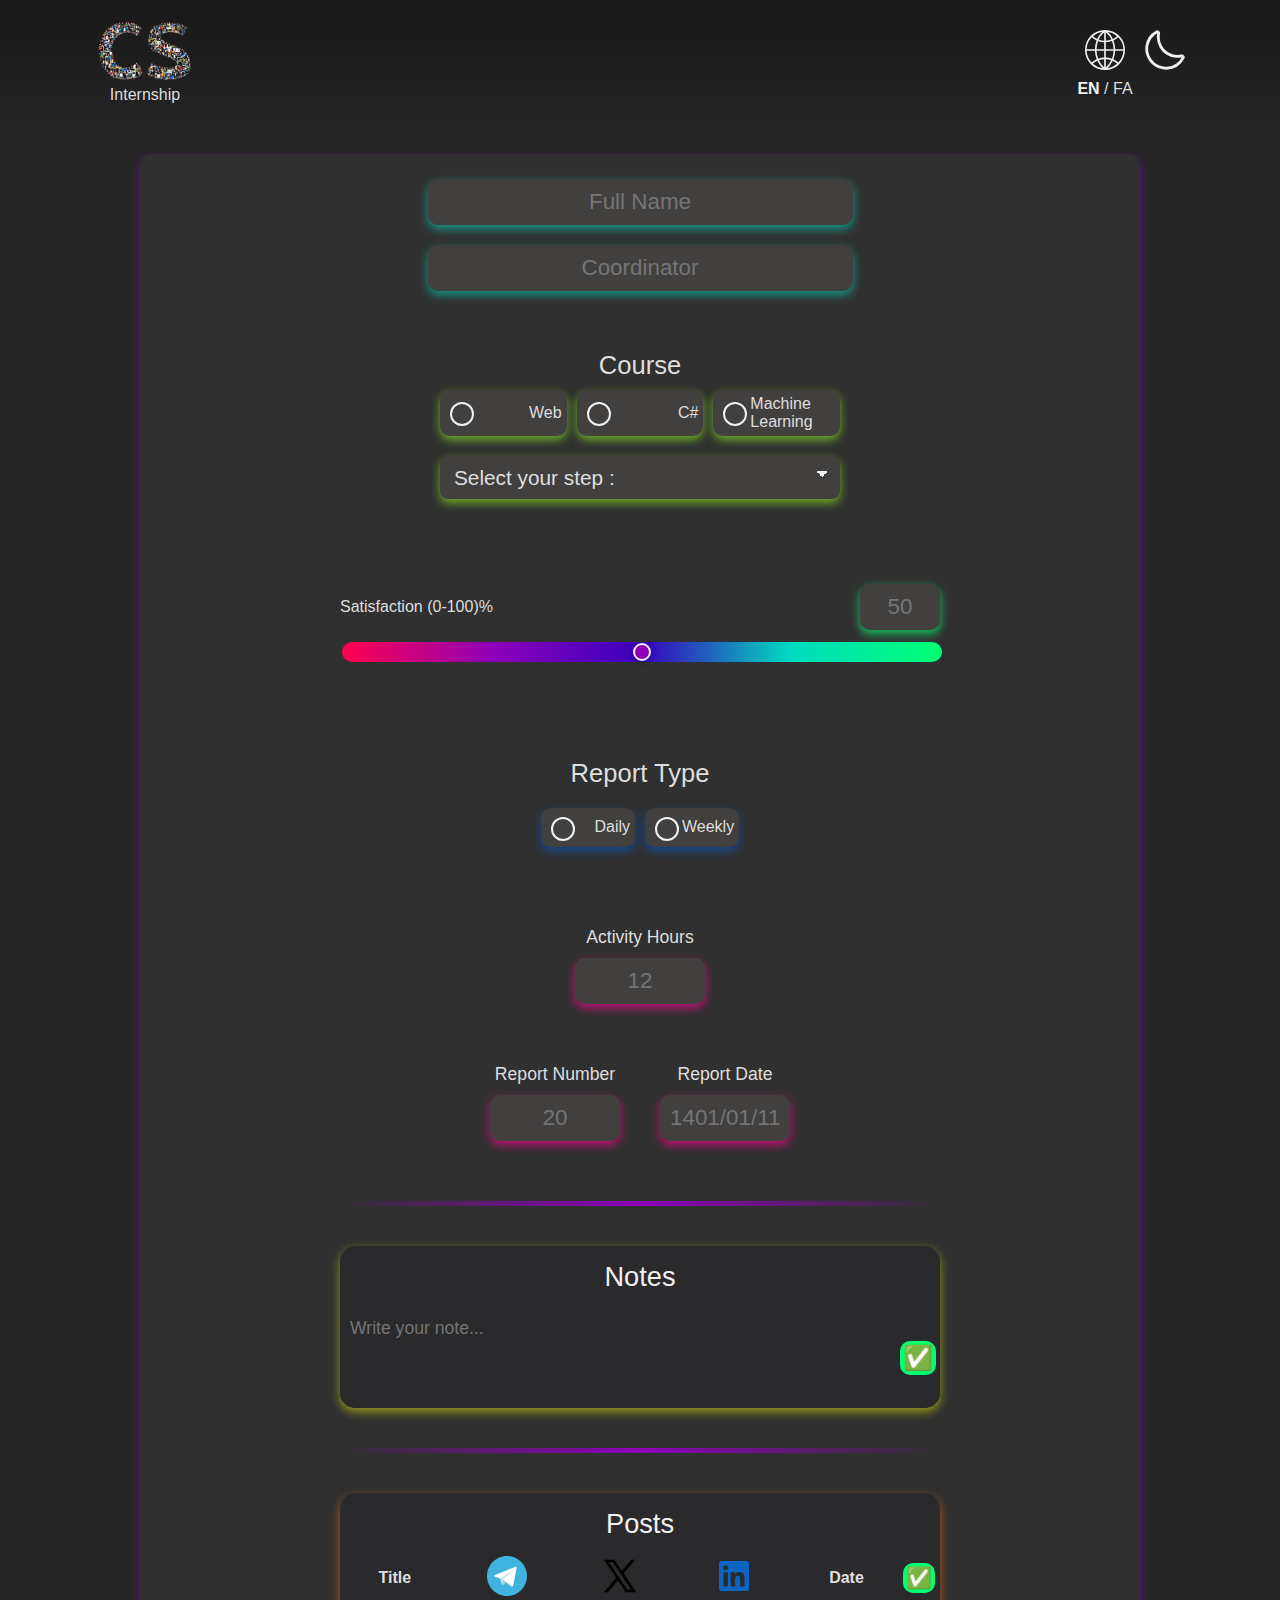
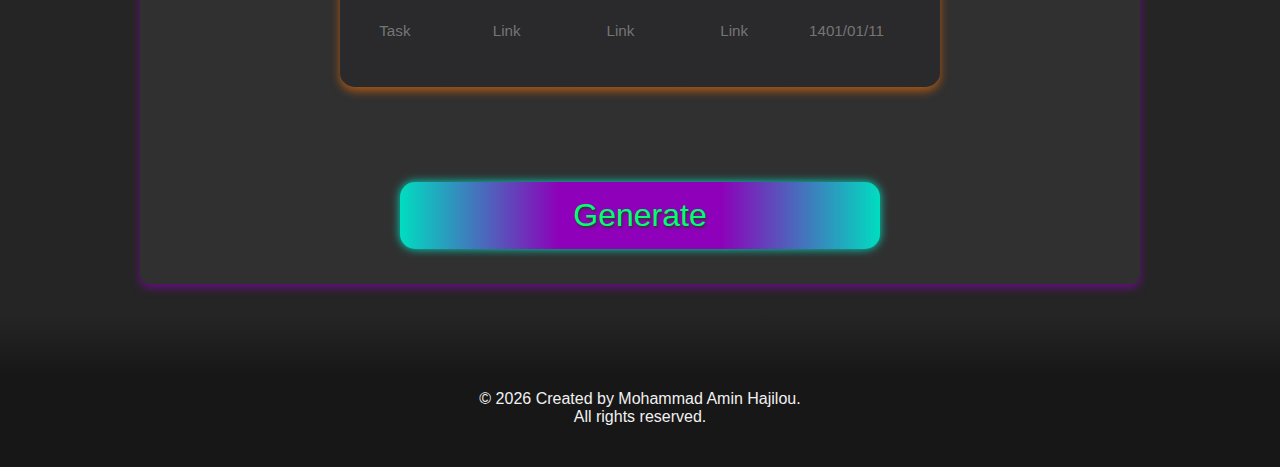
<file: index.html>
<!DOCTYPE html>
<html lang="en">
<head>
    <meta charset="UTF-8">
    <meta name="viewport" content="width=device-width, initial-scale=1.0">
    <title data-i18n="pageTitle">Report Generator</title>
    <link rel="stylesheet" href="src/css/style.css">
    <link rel="stylesheet" href="src/css/dark.css" id="themeStyle">
    <link rel="stylesheet" href="src/css/responsive.css">
    <link rel="icon" type="image/png" sizes="32x32" href="src/images/icons/CSInternshipFavicon.png">
    <style id="font"></style>
</head>
<body>
    <header>
        <div class="headerContainer">
            <div class="logoContainer"><img src="src/images/icons/CSInternshipLogo.png" alt="CS Internship" class="logo"><div>Internship</div></div>
            <label for="language" class="language" onclick="changeLanguage();"><img src="src/images/icons/langdark.svg" alt="Language" id="language"><div><span id="en" class="selectedLang">EN</span> / <span id="fa">FA</span></div></label>
            <img src="src/images/icons/dark.svg" alt="Theme" onclick="changeTheme();" id="themeButton">
        </div>
        <div class="headerGradient"></div>
    </header>
    <main>
        <form action="result.html">
            
            <input type="text" placeholder="Full Name" id="name" required data-i18n-placeholder="fullNameText">
            
            <input type="text" placeholder="Coordinator" id="coordinator" required data-i18n-placeholder="coordinatorText"  >
            
            
            
            <div id="course">
                <div data-i18n="courseText">Course</div>
                <label>
                    <input type="radio" name="options" data-i18n-value="webText" onclick="selectCourse('web');" required><span data-i18n="webText">Web</span>
                </label>
                <label>
                    <input type="radio" name="options"  data-i18n-value="csharpText" onclick="selectCourse('csharp');"><span data-i18n="csharpText">C#</span>
                </label>
                <label>
                    <input type="radio" name="options" data-i18n-value="mlText" onclick="selectCourse('ml');"><span data-i18n="mlText">Machine Learning</span> 
                </label>
            </div>
            
            
            <select class="step" required id="stepList"><option disabled selected data-i18n="selectStepText">Select your step :</option><span id="step"><option value="1"><span data-i18n="stepText">Step</span> 1</option><option value="2"><span data-i18n="stepText">Step</span> 2</option><option value="3"><span data-i18n="stepText">Step</span> 3</option><option value="4"><span data-i18n="stepText">Step</span> 4</option><option value="5"><span data-i18n="stepText">Step</span> 5</option><option value="6"><span data-i18n="stepText">Step</span> 6</option><option value="7"><span data-i18n="stepText">Step</span> 7</option><option value="8"><span data-i18n="stepText">Step</span> 8</option><option value="9"><span data-i18n="stepText">Step</span> 9</option><option value="10"><span data-i18n="stepText">Step</span> 10</option><option value="11"><span data-i18n="stepText">Step</span> 11</option><option value="12"><span data-i18n="stepText">Step</span> 12</option></span></select>
            

            <div class="satisfaction">
                <div data-i18n="satisfactionText">Satisfaction (0-100)%</div>
                <input type="number" min="0" max="100" id="satisfactionValue" placeholder="50" oninput="document.getElementById('satisfactionRange').value = this.value" required>
                <input type="range" min="0" max="100" id="satisfactionRange" oninput="document.getElementById('satisfactionValue').value = this.value">
            </div>


            <div id="type">
                <div data-i18n="typeText">Report Type</div>
                <label>
                    <input type="radio" name="type" data-i18n-value="dailyText" required><span data-i18n="dailyText">Daily</span>
                </label>
                <label>
                    <input type="radio" name="type" data-i18n-value="weeklyText"><span data-i18n="weeklyText">Weekly</span>
                </label>
            </div>

            <div class="hours"><div><span data-i18n="activityHoursText" class="hoursSpentText">Activity Hours</span><input type="number" id="hoursSpent" placeholder="12" required min="0" step="0.1"></div>
            <div class="hoursCommitted" style="display: none;"><span data-i18n="hoursCommittedText">Hours Committed</span><input type="number" id="hoursCommitted" placeholder="15" min="0" step="0.5"></div></div>

            <div class="datenumber"><div><span data-i18n="reportNumberText">Report Number</span><input id="number" type="number" min="1" placeholder="20" required></div>
            <div><span data-i18n="reportDateText">Report Date</span><input type="text" minlength="10" maxlength="10" id="date" placeholder="1401/01/11" required></div></div>

            

            <hr>

                <div id="notesContainer">
                    <div class="noteTitle" data-i18n="notesText">Notes</div>
                    <div class="noteWrite" id="noteWrite">
                        <textarea placeholder="Write your note..." id="noteInput" data-i18n-placeholder="writeNotesText"></textarea>
                        <div id="noteAdd">✅</div>
                        </div>
                    </div>
                </div>
                
            <hr>
                


            <div id="postsContainer">
                <div class="postTitle" data-i18n="postsText">Posts</div>
                <table id="postsTable">
                    <thead>
                        <tr>
                            <th data-i18n="titleText">Title</th>
                            <th><img src="src/images/icons/telegram.svg" alt="Telegram"></th>
                            <th><img src="src/images/icons/twitter.svg" alt="Twitter"></th>
                            <th><img src="src/images/icons/linkedin.svg" alt="LinkedIn"></th>
                            <th data-i18n="dateText">Date</th>
                            <th><div id="postAdd">✅</div></th>
                        </tr>
                    </thead>
                    <tbody>
                        <tr id="postInputRow">
                            <td><textarea id="postName" placeholder="Task" data-i18n-placeholder="taskText"></textarea></td>
                            <td><textarea id="postTelegram" placeholder="Link" data-i18n-placeholder="linkText"></textarea></td>
                            <td><textarea id="postTwitter" placeholder="Link" data-i18n-placeholder="linkText"></textarea></td>
                            <td><textarea id="postLinkedin" placeholder="Link" data-i18n-placeholder="linkText"></textarea></td>
                            <td><textarea id="postDate" placeholder="1401/01/11"></textarea></td>
                            <td></td>
                        </tr>
                    </tbody>
                </table>
            </div>


            <button type="submit" id="generate" data-i18n="generateText">Generate</button>
        </form>
        
    </main>
    <footer>
        <div class="footerGradient"></div>
        <p data-i18n="footerText">&copy; 2026 Created by Mohammad Amin Hajilou. All rights reserved.</p>
    </footer>
    <script src="src/js/script.js"></script>
</body>
</html>
</file>
<file: src/css/style.css>
*, *::before, *::after {
    -webkit-tap-highlight-color: transparent;
    box-sizing: border-box;
    transition: all 0.3s ease;
}

html {
  font-size: 16px;
  margin: 0;
  padding: 0;
  width: 100%;
  background-color: transparent;
  scrollbar-width: thin;  
  scrollbar-color: var(--first-color) var(--header-footer-color);
}


@font-face {
    font-family: "B Koodak";
    src: url("../fonts/B Koodak.ttf") format("truetype");
    font-weight: normal;
    font-style: normal;
    font-display: swap;
}





input:hover , button:hover , #course label:hover , select:hover , .language:hover , #themeButton:hover , .logoContainer:hover , #noteAdd:hover , .noteEdit:hover , .noteRemove:hover , .noteSubmit:hover , #notesContainer:hover , #postsContainer:hover ,  #postAdd:hover , .postEdit:hover , .postRemove:hover , .postSubmit:hover{
    transform: translateY(-2px);
}








body {
    background-color: var(--background-color);
    margin: 0;
    padding: 0;
}






header {
    max-height: 200px;
    overflow: hidden;
    width: 100%;
    display: flex;
    flex-direction: column;
    align-items: center;
    justify-content: center;
    background-color: var(--header-footer-color);
}

.headerContainer {
    display: grid;
    grid-template-columns: 90% auto auto;
    flex-direction: row;
    max-width: 1200px;
    width: 100%;
    align-items: flex-start;
    justify-content: center;
    padding: 20px 50px;
    z-index: 100;
}
.logo {
    max-width: 100px;
    margin-right: auto;
}

.logoContainer {
    cursor: pointer;
    padding: 0px 10px;
    margin-right: auto;
    color: var(--normal-text-color);
    font-family: Arial, Helvetica, sans-serif;
    text-align: center;
}
.headerContainer label img , #themeButton  {
    max-width: 40px;
    max-height: 40px;
    margin: 10px;
    cursor: pointer;
}
.language {
    cursor: pointer;
    display: flex;
    justify-content: center;
    align-items: center;
    flex-direction: column;
    font-family: Arial, Helvetica, sans-serif;
    color: var(--normal-text-color);
}

.selectedLang {
    color: var(--bold-text-color);
    font-weight: bold;

}

header select {
    display: none;
}


footer {
    text-align: center;
    background-color: var(--header-footer-color);
    width: 100%;
    padding: 0px 0px 25px 0px;
    color: var(--bold-text-color) ;
}


.footerGradient , .headerGradient {
    width: 100%;
    height: 60px;
    pointer-events: none;
}

.footerGradient {background: linear-gradient(to top, var(--header-footer-color), var(--background-color));}



.headerGradient {background: linear-gradient(to bottom, var(--header-footer-color), var(--background-color));
 animation: fadeGradient 1s forwards; position: absolute; height: 150px;}



main {
    width: 98%;
    max-width: 1000px;
    background-color: var(--main-color);
    margin: 30px auto;
    display: flex;
    justify-content: center;
    align-items: center;
    flex-direction: column;
    border-radius: 10px;
    padding: 15px;
    box-shadow: 0px 4px 10px rgb(142, 0, 185,0.6);
}

form {
    font-family: Arial, Helvetica, sans-serif;
    color: var(--normal-text-color);
    display: flex;
    flex-direction: column;
    align-items: center;
    justify-content: center;
    gap: 20px;
    padding: 0px;
    margin: 10px auto;
}

form input , form select , form button , form option , #course label , #type label{
    border-radius: 10px;
    width: 100%;
    padding: 5px;
    border: none;
    outline: none;
    color: var(--normal-text-color);
    background-color: var(--input-color);
    box-shadow: 0px 4px 10px rgb(0, 221, 192 , 0.6);
}

form input {
    padding: 10px;
    font-size: 1.4rem;
    text-align: center;
}

form input[type="radio"] {
    width: auto;
    box-shadow: none;
}
form input[type="range"] {
    box-shadow: none;
}



#name , #coordinator {
    width: 100%;
    max-width: 425px;
}

#course {
    display: grid;
    grid-template-columns: 1fr 1fr 1fr; 
    grid-template-rows: auto auto auto;
    align-items: center;
    gap: 0px 10px;
    max-width: 400px;
    margin: 40px auto auto auto;
}


#type {
    display: grid;
    grid-template-columns: 1fr 1fr; 
    grid-template-rows: 1fr 1fr;
    margin: 40px auto;
    justify-content: center;
    align-items: center;
    gap: 10px;
}

#course div {
    margin: 0px 0px 10px 0px;
    justify-content: center;
    align-items: center;
    text-align: center;
    font-size: 1.6rem;
    grid-column: 1 / span 3; 
    grid-row: 1; 
}
#type div {
    margin: 0px 0px 10px 0px;
    justify-content: center;
    align-items: center;
    text-align: center;
    font-size: 1.6rem;
    grid-column: 1 / span 2; 
    grid-row: 1; 
}
#course label , #type label {
    cursor: pointer;
    height: 100%;
    display: flex;
    align-items: center;
    justify-content: space-between;
    padding: 5px auto;
}




.satisfaction {
    width: 100%;
    display: grid;
    grid-template-columns: auto auto;
    grid-template-rows: auto auto;
    gap: 10px;
    align-items: center;
    margin: 25px auto 35px auto;

}
.satisfaction div {
    width: 100%;
}
#satisfactionValue {
    text-align: center;
    margin-left: auto;
    grid-column: 2; 
    grid-row: 1;   
    max-width: 80px;
    box-shadow: 0px 4px 10px rgb(0, 255, 115,0.7);

}

#satisfactionRange {
    grid-column: 1 / span 2; 
    grid-row: 2; 
    justify-self: stretch; 
}



.hours , .datenumber {
    display: flex;
    flex-direction: 100%;
    justify-content: center;
    align-items: flex-end;
    width: 100%;
    margin: 20px auto;
    gap: 40px;
}

.hours div , .datenumber div {
    gap: 10px;
    font-size: 1.1rem;
    display: flex;
    flex-direction: column;
    align-items: center;
    text-align: center;
    justify-content: center;
    height: 100%;
}

.hours input , .datenumber input {
    margin-top: auto;
    max-width: 130px;
    box-shadow: 0px 4px 10px rgba(255, 3, 141, 0.7);;
}




#generate {
    border-radius: 15px;
    width: 80%;
    font-size: 2rem;
    cursor: pointer;
    padding: 15px;
    box-shadow: none;
    text-shadow: 1px 2px 2px #333333;
    color: var(--fourth-color);
    margin: 75px auto 10px auto;
    box-shadow: 0px 0px 10px var(--first-color);
    background-image: linear-gradient(to right , var(--first-color), var(--second-color),var(--second-color) , var(--first-color));    
}

#generate:hover {
    box-shadow: 0px 0px 14px var(--first-color);

}










input[type="radio"] {
    appearance: none;
    width: 16px;
    height: 16px;
    border: 2px solid var(--bold-text-color);
    border-radius: 50%;
    position: relative;
    cursor: pointer;
}

input[type="radio"]::before {
    content: "";
    position: absolute;
    inset: 3px;
    border-radius: 50%;
    background: transparent;
}
input[type="radio"]:checked {
    border-color: var(--second-color);
    background-color: var(--active-input-color);
}

input[type="radio"]:checked::before {
    border-color: var(--second-color);
    background-color: var(--second-color);

}

#course label:has(input:checked) , #type label:has(input:checked) {
    background: var(--active-input-color);
    border-color: var(--second-color);
}



input[type="range"] {
    -webkit-appearance: none;
    width: 100%;
    height: 6px;
    background: linear-gradient(to right, var(--third-color) , var(--second-color) , var(--sixth-color) , var(--first-color) , var(--fourth-color));
    border-radius: 999px;
    cursor: pointer;

}

input[type="range"]::-webkit-slider-thumb {
    -webkit-appearance: none;
    width: 18px;
    height: 18px;
    background: var(--second-color);
    border-radius: 50%;
    border: 2px solid var(--bold-text-color);
    box-shadow: 0 2px 6px rgba(0,0,0,0.2);
}

input[type="range"]::-moz-range-thumb {
    width: 18px;
    height: 18px;
    background: var(--second-color);
    border-radius: 50%;
    border: none;
}




.step {
    max-width: 400px;
    width: 100%;
    padding: 10px 14px;
    font-size: 1.3rem;
    border-radius: 8px;
    cursor: pointer;
    appearance: none;
    -webkit-appearance: none;
    -moz-appearance: none;
    background-image:
        linear-gradient(45deg, transparent 50%, var(--bold-text-color) 50%),
        linear-gradient(135deg, var(--bold-text-color) 50%, transparent 50%);
    background-position:
        calc(100% - 18px) calc(50% - 3px),
        calc(100% - 12px) calc(50% - 3px);
    background-size: 6px 6px;
    background-repeat: no-repeat;
    margin: 0px auto 40px auto;
}


.step option {
    background-color: var(--active-input-color);
    border-radius: 10px;
}

.step option[disabled] {
    color: var(--normal-text-color);
}


form hr {
    width: 100%;
    height: 5px;
    margin: 20px auto;
    border: none;
    padding: 0px;
    border-radius: 25px;
    background-image: linear-gradient(to right , var(--main-color) , var(--second-color) , var(--main-color) );
}


#course label , .step {
        box-shadow: 0px 4px 10px rgba(151, 255, 32, 0.6);
}

#type label {
    box-shadow: 0px 4px 10px rgba(2, 88, 201, 0.6);

}

#notesContainer , #postsContainer {
    background-color: var(--input-color);
    box-shadow: 0px 4px 10px rgb(251, 255, 0 , 0.5);
    border-radius: 15px;
    width: 100%;
    overflow: hidden;
}

#postsContainer {
    box-shadow: 0px 4px 10px rgba(255, 115, 0, 0.6);
}

.noteTitle , .postTitle{
    font-size: 1.7rem;
    border-radius: 15px 15px 0px 0px;
    padding: 15px;
    text-align: center;
    color: var(--bold-text-color);
    background-color: var(--active-input-color);
}

.noteWrite {
    background-color: var(--active-input-color);
    width: 100%;
    display: flex;
    align-items: center;
    justify-content: space-between;
    flex-direction: row;
    border-bottom: 0px none rgb(0, 0, 0);
}

.noteButtons{
    display: flex;
    flex-direction: column;
    justify-content: center;
    align-items: center;
    margin: 0;
    margin-left: auto;
}

#noteInput  {
    font-size: 1.1rem;
    resize: vertical;
    max-height: 100px;
    background-color: transparent;
    color: var(--normal-text-color);
    padding: 10px;
    width: 100%;
    height: 150px;
    outline: none;
    border: none;
    resize: none;
}

#postDate , #postsTable input {
    padding: 0px;
    background-color: transparent;
    box-shadow: none;
}

#postDate:hover , #postsTable input {
transform: none;
}

#noteAdd , .noteEdit , .noteRemove , .noteSubmit , #postAdd , .postEdit , .postRemove , .postSubmit{
    cursor: pointer;
    border-radius: 10px;
    max-width: 40px;
    max-height: 40px;
    padding: 3px;
    float: right;
}
#noteAdd , #postAdd{
    margin-right: 4px;
    font-size: 1.5rem;
    background-color: var(--fourth-color);
}

#postAdd {
    font-size: 1.3rem;
}
.noteEdit , .postEdit{
    margin: 4px;
    margin-left: auto;
    align-self: flex-start;
    font-size: 1.2rem;
    background-color: var(--fifth-color);
}
.noteRemove , .postRemove{
    margin: 4px;
    align-self: flex-start;
    font-size: 1.2rem;
    background-color: var(--third-color);
}
.noteSubmit , .postSubmit {
    margin: 4px;
    align-self: flex-start;
    font-size: 1.2rem;
    background-color: var(--second-color);
    display: none;
}

.noteText {
    font-size: 1.1rem;
    border-radius: 0px;
    color: var(--normal-text-color);
    padding: 10px;
    background-color: var(--input-color);
    width: 100%;
    outline: none;
    border: none;
    resize: none;
    text-align: justify;
    float: left;
    min-height: 100px;       
}
#postsTable textarea{
    color: var(--normal-text-color);
    background-color: transparent;
    width: 100%;
    height: 80px;
    padding: 20px 0px;
    outline: none;
    border: none;
    resize: none;
    text-align: justify;
}

.noteText,
#postsTable textarea{
    background-color: var(--active-input-color);
}

.noteText:read-only,
#postsTable textarea:read-only{
    background-color: var(--input-color);
}



.note{
    display: flex;
    border-bottom: 1px solid var(--fourth-color);
    width: 100%;
    gap: 5px;
}
.note:last-of-type {
    border-bottom: none;
}

.note:last-of-type .noteText {
    border-radius: 0px 0px 0px 10px;
}

.noteText::-webkit-scrollbar , #noteInput::-webkit-scrollbar{
    display: none;      
}







#postsContainer img {
    max-width: 40px;
    max-height: 40px;
}

#postsContainer {
    width: 100%;
    max-width: 600px; 
    font-family: Arial, Helvetica, sans-serif;
}

#postsTable {
    border-collapse: collapse;
    table-layout: fixed;
}

#postsTable th, #postsTable td {
    text-align: center;  
    vertical-align: middle;
    word-wrap: break-word; 
}



#postsTable tr {
    border-bottom: 2px solid var(--fourth-color);
}

#postsTable tr:first-of-type {
    border-bottom: 4px solid var(--first-color);
}

#postsTable tr:last-of-type {
    border-bottom: none;
}


#postsTable th {
    background-color: var(--active-input-color);
}


#postsTable textarea, #postsTable input {
    font-size: 0.95rem;
    border-radius: 4px;
    resize: none;
    margin: auto;
    text-align: center;
}





#postsTable input {
    width: 100%;
    text-align: center;

}





#postInputRow {
    background-color: var(--active-input-color);
}














input:focus {
    background-color: var(--active-input-color);
}




input[type="text"]::selection {
  background-color: var(--input-color);
  color: var(--bold-text-color);
}

input[type="text"]:-webkit-autofill,
input[type="text"]:-webkit-autofill:hover,
input[type="text"]:-webkit-autofill:focus {
    background-color: var(--input-color);
  -webkit-text-fill-color: var(--bold-text-color);
  transition: background-color 9999s ease-in-out 0s;
}



@keyframes fadeIn {
    from {
        opacity: 0;
    }
    to {
        opacity: 1;
    }
}

@keyframes fadeOut {
    from {
        opacity: 1;
    }
    to {
        opacity: 0;
    }

}

@keyframes fadeGradient {
    0% {transform: translateY(-200px); opacity: 0;}
    50% {opacity: 1;}
    100% {transform: translateY(0px);}
}



input[type=number]::-webkit-inner-spin-button,
input[type=number]::-webkit-outer-spin-button {
    -webkit-appearance: none;
    margin: 0;
}

input[type=number] {
    -moz-appearance: textfield;
}
</file>
<file: src/css/dark.css>
:root {
    --background-color: #252525;
    --header-footer-color: #181717;
    --main-color: #303030;
    --bold-text-color: #f1f1f1;
    --normal-text-color: rgb(223, 222, 222);
    --input-color: #423f3f;
    --active-input-color : #2a292c;
    --hover-input-color: #323133;
    --report-color: rgb(36, 36, 36);
    --first-color: rgb(0, 221, 192);
    --second-color: #8e00b9;
    --third-color: #ff004c;
    --fourth-color: #00ff73;
    --fifth-color : rgb(251, 255, 0);
    --sixth-color : rgb(57, 0, 189);
    --box-shadow: 0px 4px 10px rgba(0,0,0.3);
    --box-shadow-hover: 0px 4px 10px rgba(0,0,0.5);
}
</file>
<file: src/css/responsive.css>
@media (max-width: 768px) {


    main {
        border-radius: 0px;
        box-shadow: none;
        margin: 0px;
        width: 100%;

    }

    .footerGradient {background: linear-gradient(to top, var(--header-footer-color), var(--main-color));}



    .headerGradient {background: linear-gradient(to bottom, var(--header-footer-color), var(--main-color));}

}
</file>
